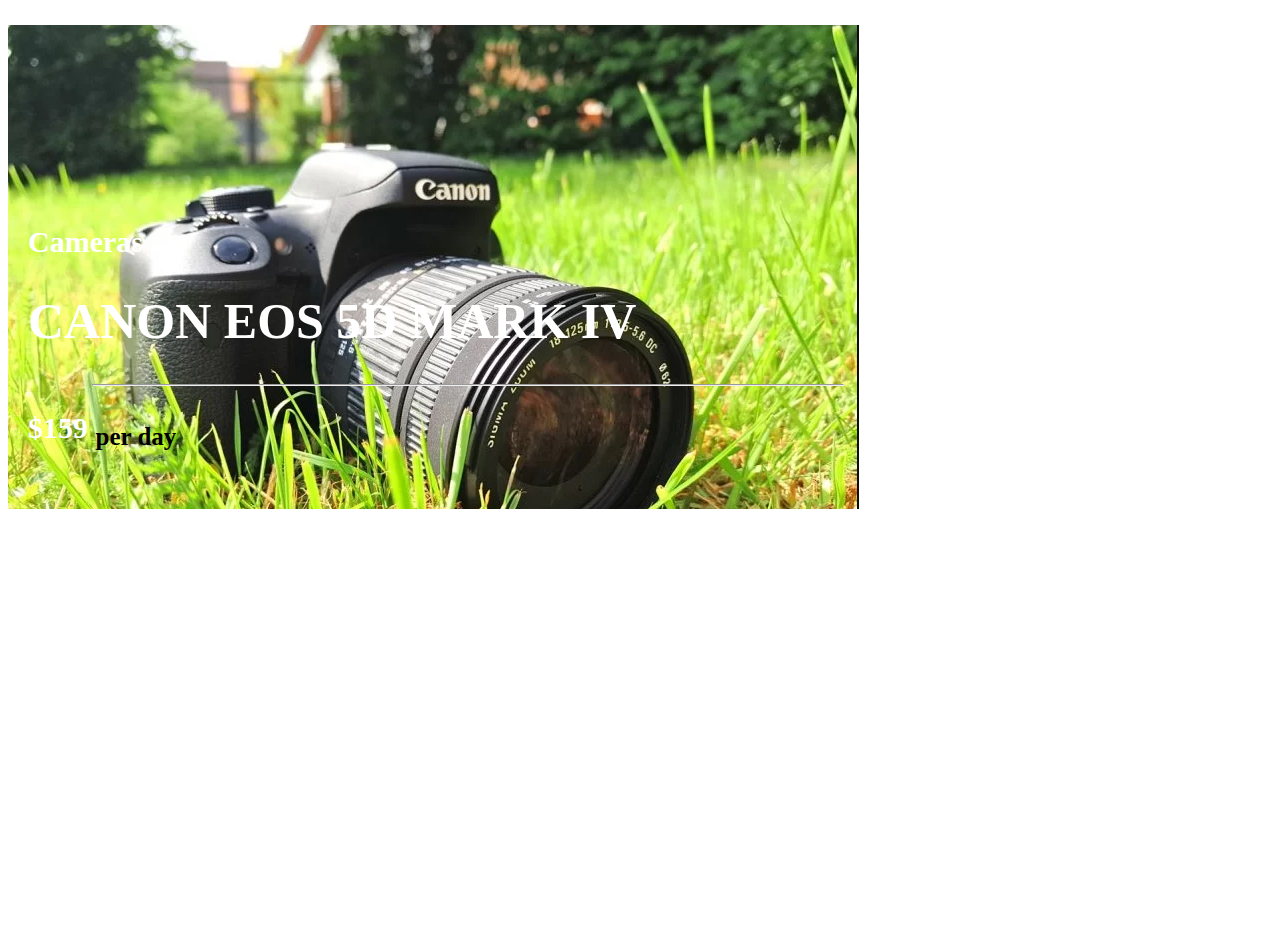
<file: index.html>
<!DOCTYPE html>
<html lang="en">
<head>
    <meta charset="UTF-8">
    <meta http-equiv="X-UA-Compatible" content="IE=edge">
    <meta name="viewport" content="width=device-width, initial-scale=1.0">
    <link rel="stylesheet" href="style.css">
    <title>Document</title>
</head>
<body class="body">
    <div class="container">
        <div class="text">
            <h2>cameras</h2>
            <h1>canon eos 5d mark iv</h1>
            <hr class="hr">
        </div>
        <div class="price">
            <h2>$159 <sub>per day</sub></h2>
        </div>
    </div>
</body>
</html>
</file>
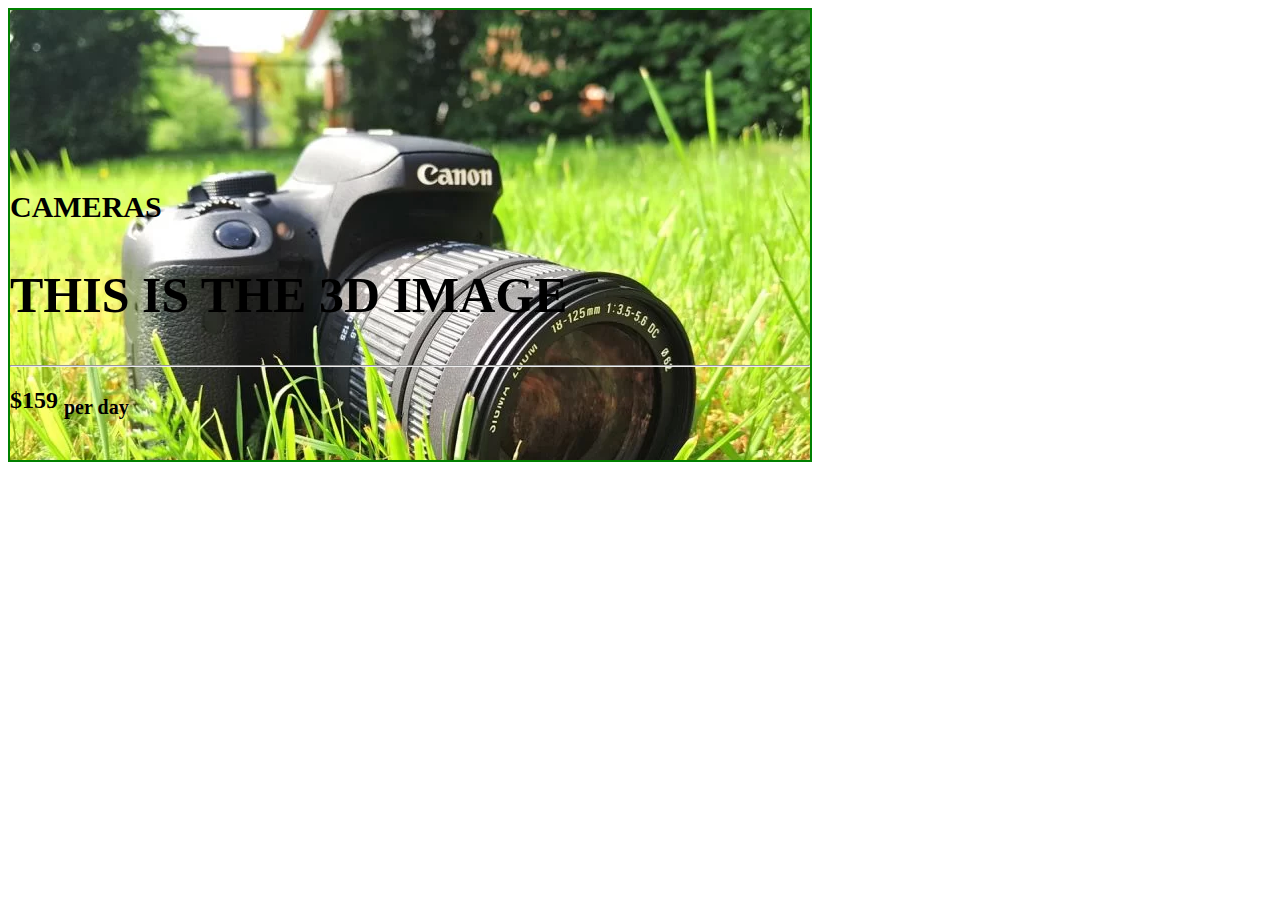
<file: zzzzzzzzzzzz/index.html>
<!DOCTYPE html>
<html lang="en">
<head>
    <meta charset="UTF-8">
    <meta http-equiv="X-UA-Compatible" content="IE=edge">
    <meta name="viewport" content="width=device-width, initial-scale=1.0">
    <link rel="stylesheet" href="style.css">
    <title>Document</title>
</head>
<body>
    <div class="container">
        <div class="text">
            <h3>cameras</h3>
            <h2>this is the 3d image</h2>
        </div>
        <hr>
        <div class="price">
                <h2>$159 <sub>per  day</sub></h2>
        </div>
    </div>
</body>
</html>
</file>
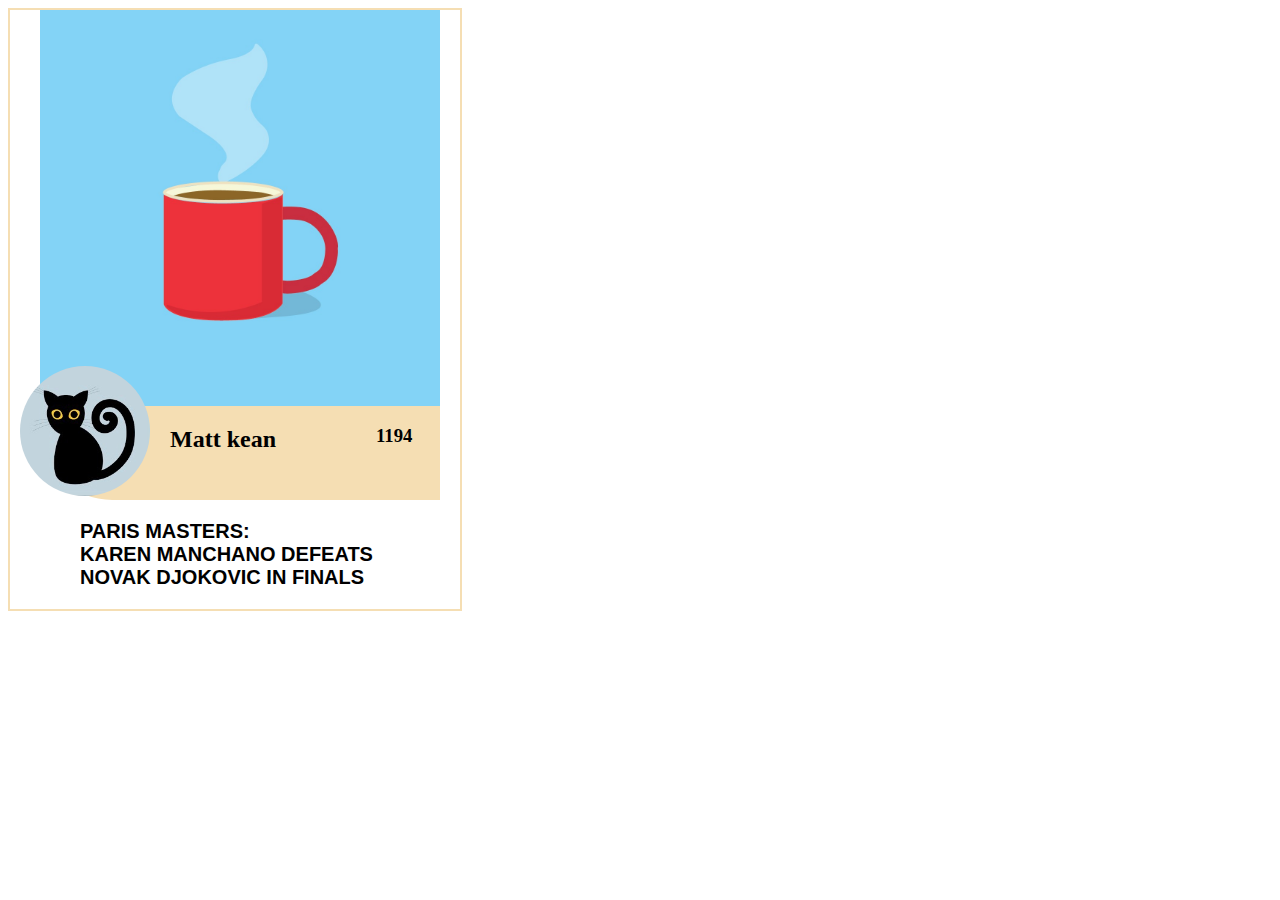
<file: zzzzzzzzzzzz/2nd card/index.html>
<!DOCTYPE html>
<html lang="en">
<head>
    <meta charset="UTF-8">
    <meta http-equiv="X-UA-Compatible" content="IE=edge">
    <meta name="viewport" content="width=device-width, initial-scale=1.0">
    <link rel="stylesheet" href="style.css">
    <title>Document</title>
</head>
<body>
    <div class="container">
        <div class="img">
            <img src="./cup.JPG" alt="">
        </div>
        <div class="line">
            <div class="pic">
                <img src="cat.JPG" alt="">
            </div>
            <div class="text">
                <h2>Matt kean</h2>
            </div>
            <div class="trd"><h3>1194</h3></div>
        </div>
        <div class="txt">
            <p> <b> Paris masters: <br> karen manchano defeats <br>
            novak djokovic in finals</b></p>
        </div>
    </div>
    
</body>
</html>
</file>
<file: style.css>
.container{
    background-image: url("./can.PNG");
    background-repeat: no-repeat;
    width: 900px;
    height: 900px;
}
.text{
    color: white;
    text-transform: capitalize;
    padding-left: 20px;
}
.text h2 {
    font-size: 30px;
    padding-top: 200px;
}
.text h1{
    font-size: 50px;
    text-transform: uppercase;
}
.price{
    padding-left: 20px;
    font-size: 20px;
    color: white;
}
.price sub{
    color: black;
}
.hr{
    width: 750px;

    
}
</file>
<file: zzzzzzzzzzzz/style.css>
.container{
    border: 2px solid green;
    width: 800px;
    height: 450px;
    background-image: url("./can.PNG"); 
    background-repeat: no-repeat;   
}
.text{
    padding-top: 150px;
    text-transform: uppercase;
}
.text h3{
    font-size: 30px;
}
.text h2{
    font-size: 50px;
}
hr{
    width: 700      px;
}
</file>
<file: zzzzzzzzzzzz/2nd card/style.css>
.container{
    border: 2px solid wheat;
    width: 450px;
}
.img img{
    width: 400px;padding-left: 30px;
}
.pic img{
    width: 130px;
    border-radius: 50%;
    margin-top: -40px;
    margin-left: -20px;
    
}
.line{
    display: flex;
    background-color: wheat;
    margin-top: -4px;
    margin-right: 20px;
    margin-left: 30px;
    border-top-left-radius: 30px;
    border-bottom-left-radius: 100px;
    /* margin-bottom: 20px; */
}
.text h2{
    padding-left: 20px;
    justify-content: space-between;
    text-align: center
    ;
}
.trd h3{
    padding-left: 100px;
}
.txt{
    font-size: 20px;
    font-family: sans-serif;
    text-transform: uppercase;
    text-align: left;
    padding-left: 70px;
    
}
</file>
